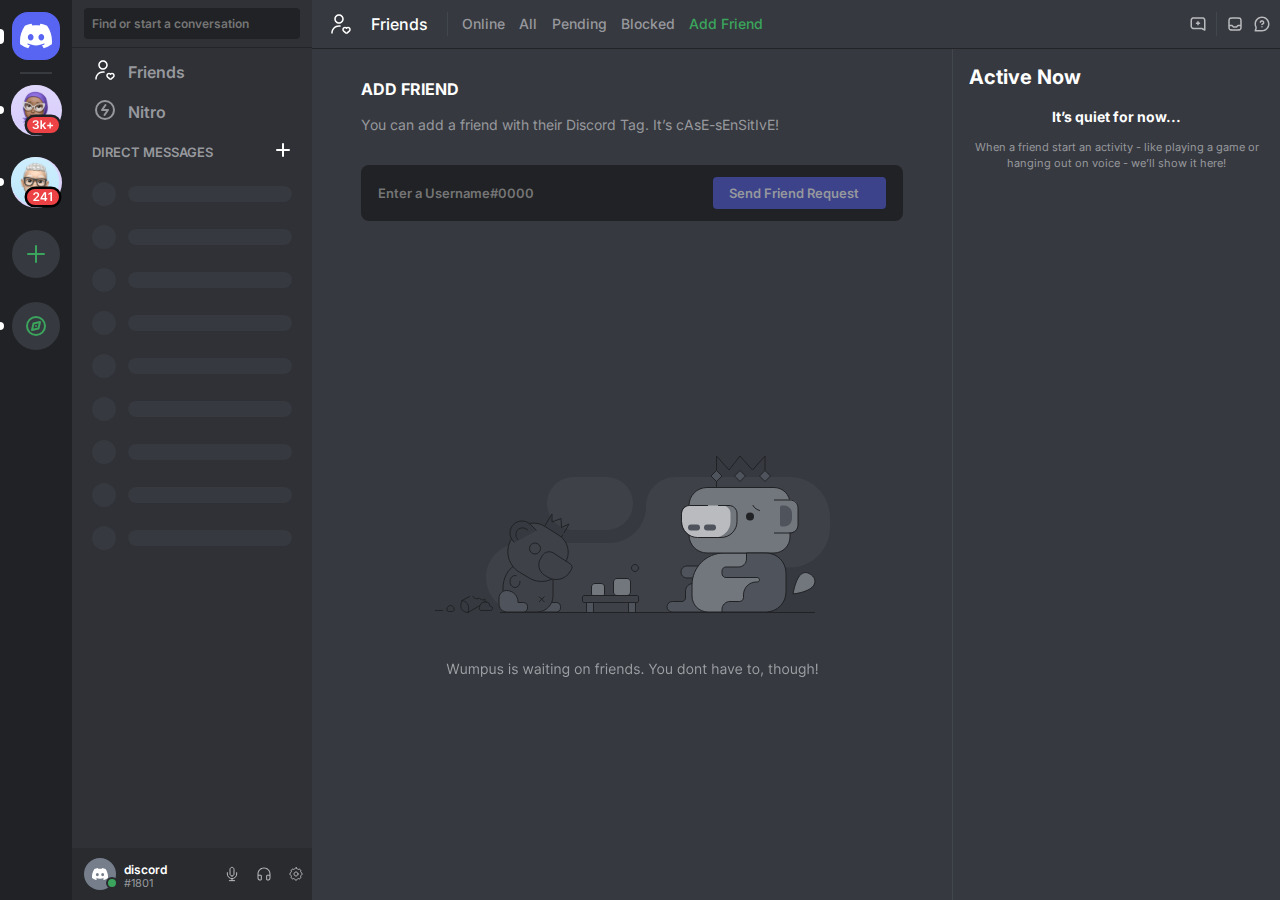
<file: index.html>
<!DOCTYPE html>
<html lang="en">

<head>
    <meta charset="UTF-8">
    <meta http-equiv="X-UA-Compatible" content="IE=edge">
    <meta name="viewport" content="width=device-width, initial-scale=1.0">
    <link rel="preconnect" href="https://fonts.googleapis.com">
    <link rel="preconnect" href="https://fonts.gstatic.com" crossorigin>
    <link href="https://fonts.googleapis.com/css2?family=Inter:wght@600&display=swap" rel="stylesheet">
    <script src="./js/jquery-3.6.1.min.js"></script>
    <script src="./js/main.js"></script>
    <link rel="stylesheet" href="./public/css/styles.min.css">
    <title>Discord</title>
</head>

<body>
    <div class="main-container">
        <div class="left-navbar">
            <nav>
                <ul>
                    <li id="defult-discord-button">
                        <span class="min-white-left-line"></span>
                        <div class="defult-button-inner">
                            <img src="./images/svgs/defult-discord.svg" alt="defult discord logo">
                        </div>
                    </li>
                    <span class="gray-line"></span>
                    <li class="delete">
                        <span class="min-white-left-line"></span>
                        <div class="button-inner">
                            <img src="./images/svgs/grandmom-avatar.svg" alt="grandmom avatar image">
                        </div>
                    </li>
                    <li class="delete">
                        <span class="min-white-left-line"></span>
                        <div class="button-inner">
                            <img src="./images/svgs/grandpa-avatar.svg" alt="grandpa avatar image">
                        </div>
                    </li>
                    <li class="delete">
                        <div class="button-gray">
                            <img src="./images/svgs/plus.svg" alt="plus icon">
                        </div>
                    </li>
                    <li class="delete">
                        <span class="min-white-left-line"></span>
                        <div class="button-gray">
                            <img src="./images/svgs/compass.svg" alt="compass icon">
                        </div>
                    </li>
                </ul>
            </nav>
        </div>
        <div class="left-message-bar ">
            <div class="left-messageBar-inner">
                <div class="input-plase">
                    <input type="text" placeholder="Find or start a conversation">
                </div>
                <div class="messageBar-buttons">
                    <div class="messageBar-button sets-message-bar">
                        <div class="icon"><img src="./images/svgs/friend-button-icon.svg" alt="frined button icon">
                        </div>
                        <div class="messageBar-tittle">
                            <p>Friends</p>
                        </div>
                    </div>
                    <div class="messageBar-button sets-message-bar">
                        <div class="icon"><img src="./images/svgs/nitro-icon.svg" alt="nitro button icon"></div>
                        <div class="messageBar-tittle">
                            <p>Nitro</p>
                        </div>
                    </div>
                    <div class="button messageBar-button sets-message-bar">
                        <p class="static-tittle">DIRECT MESSAGES</p>
                        <div class="other-icon"><img src="./images/svgs/plus-icon_2.svg" alt="direct massage plus icon">
                        </div>
                    </div>
                </div>
                <div class="message-list">
                    <ul>
                        <li>
                            <div class="avatar"></div>
                            <div class="human-tittle"></div>
                        </li>
                        <li>
                            <div class="avatar"></div>
                            <div class="human-tittle"></div>
                        </li>
                        <li>
                            <div class="avatar"></div>
                            <div class="human-tittle"></div>
                        </li>
                        <li>
                            <div class="avatar"></div>
                            <div class="human-tittle"></div>
                        </li>
                        <li>
                            <div class="avatar"></div>
                            <div class="human-tittle"></div>
                        </li>
                        <li>
                            <div class="avatar"></div>
                            <div class="human-tittle"></div>
                        </li>
                        <li>
                            <div class="avatar"></div>
                            <div class="human-tittle"></div>
                        </li>
                        <li>
                            <div class="avatar"></div>
                            <div class="human-tittle"></div>
                        </li>
                        <li>
                            <div class="avatar"></div>
                            <div class="human-tittle"></div>
                        </li>
                </div>
                <div class="min-profile-bar">
                    <div class="profileBar-logo-id">
                        <div class="avatar">
                            <div class="avatar-plase">
                                <img src="./images/svgs/profile-avatar-icon.svg" alt="min profile bar avatar icon">
                            </div>
                            <div class="online-dot">
                                <img src="./images/svgs/profile-online-icon.svg" alt="green curcle icon">
                            </div>
                        </div>
                        <div class="user-tittle">
                            <div class="profileBar-tittle">
                                <div class="username">
                                    <p>discord</p>
                                </div>
                                <div class="user-id">
                                    <p>#1801</p>
                                </div>
                            </div>
                        </div>
                    </div>
                    <div class="profileBar-settings">
                        <div class="profileBar-setting-icons">
                            <img src="./images/svgs/microphone-icon.svg" alt="microphon icon">
                            <img src="./images/svgs/headphones-icon.svg" alt="headphones icons">
                            <img src="./images/svgs/settings-icon.svg" alt="sattings icons">
                        </div>
                    </div>
                </div>
            </div>
        </div>
        <div class="add-friend-upper"></div>
        <section class="add-friend">
            <div class="add-friend-upper">
                <div class="upper-menu-tittle">
                    <img src="./images/svgs/friend-button-icon.svg" alt="friend button icon">
                    <p>Friends</p>
                </div>
                <span class="right-gray-line"></span>
                <div class="upper-menu-childs">
                    <div class="upper-menu-buttons">
                        <ul>
                            <li>Online</li>
                            <li>All</li>
                            <li>Pending</li>
                            <li>Blocked</li>
                            <li id="green-add-friend">Add Friend</li>
                        </ul>
                    </div>
                    <div class="upper-menu-icons">
                        <div class="upper-menu-icons-inner"><img src="./images/svgs/message-square-medical-icon.svg"
                                alt=" message square medical icon">
                            <span class="right-gray-line"></span>
                            <img src="./images/svgs/inbox-icon.svg" alt="upper menu indox icon">
                            <img src="./images/svgs/message-circle-question-icon.svg"
                                alt="message circle question icon">
                        </div>
                    </div>
                </div>
            </div>
            <div class="main-sec">
                <div class="left">
                    <div class="add-friend-bottom">
                        <div class="add-friend-bottom-tittle">
                            <div>
                                <h6>
                                    ADD FRIEND
                                </h6>
                                <p>You can add a friend with their Discord Tag. It’s cAsE-sEnSitIvE!</p>
                            </div>
                            <div class="input-plase">
                                <input type="text" placeholder="Enter a Username#0000">
                                <div class="input-button">
                                    <p>Send Friend Request</p>
                                </div>
                            </div>
                        </div>
                    </div>
                    <div class="wampus-plase">
                        <div class="wampus">
                            <img src="./images/svgs/wampus.svg" alt="wampus image">
                        </div>
                    </div>
                </div>
                <div class="right">
                    <div class="right-info">
                        <div class="right-tittle">
                            <p>
                                Active Now
                            </p>
                        </div>
                        <div class="right-info">
                            <p class="right-info-tittle">
                                It’s quiet for now...
                            </p>
                            <p class="min-info">
                                When a friend start an activity - like playing a game or hanging out on voice - we’ll
                                show
                                it
                                here!
                            </p>
                        </div>
                    </div>
                </div>
            </div>
        </section>
    </div>
</body>

</html>
</file>
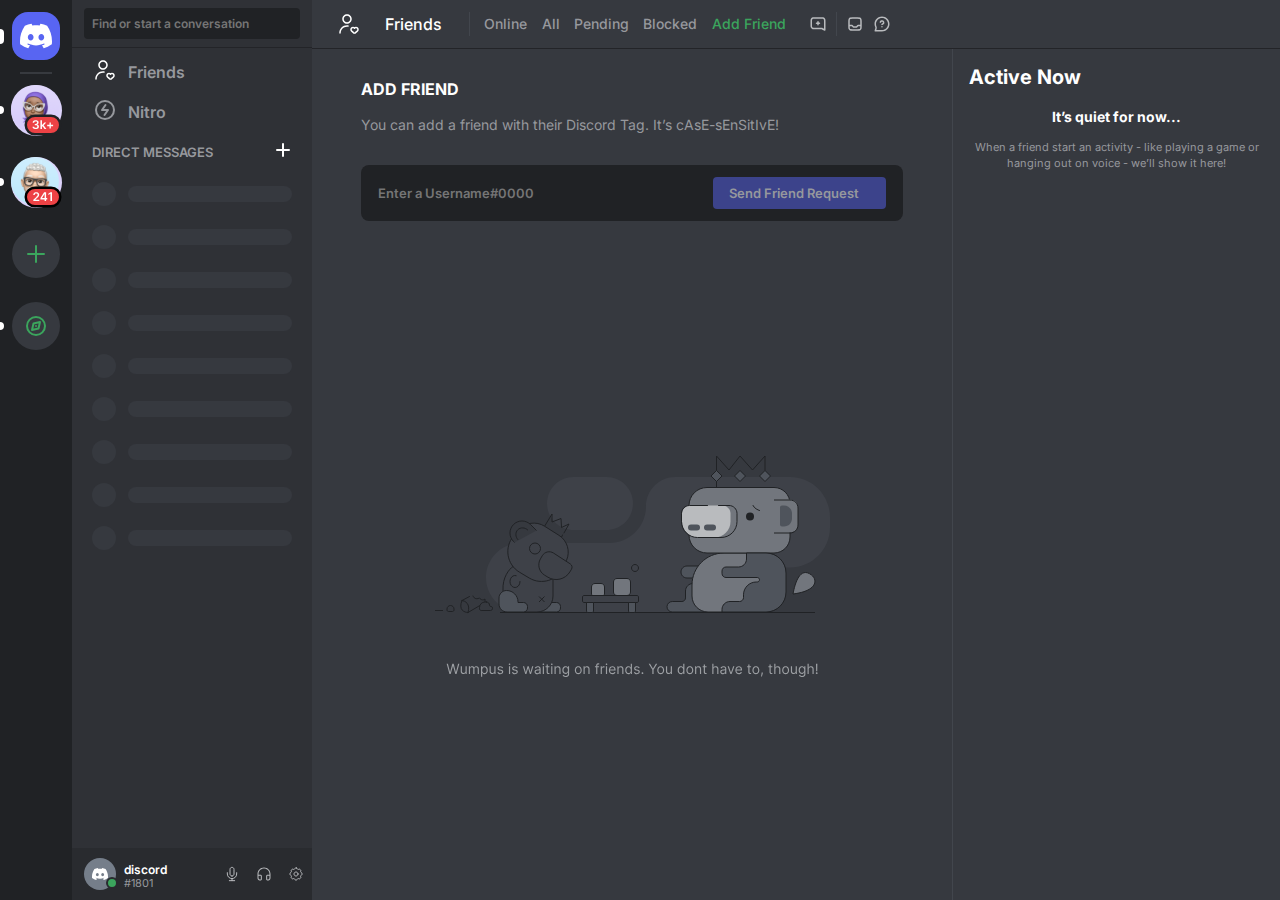
<file: files/index.html>
<!DOCTYPE html>
<html lang="en">

<head>
    <meta charset="UTF-8">
    <meta http-equiv="X-UA-Compatible" content="IE=edge">
    <meta name="viewport" content="width=device-width, initial-scale=1.0">
    <link rel="preconnect" href="https://fonts.googleapis.com">
    <link rel="preconnect" href="https://fonts.gstatic.com" crossorigin>
    <link href="https://fonts.googleapis.com/css2?family=Inter:wght@600&display=swap" rel="stylesheet">
    <script src="/js/jquery-3.6.1.min.js"></script>
    <script src="/js/main.js"></script>
    <link rel="stylesheet" href="/public/css/styles.min.css">
    <title>Discord</title>
</head>

<body>
    <div class="main-container">
        <div class="left-navbar">
            <nav>
                <ul>
                    <li id="defult-discord-button">
                        <span class="min-white-left-line"></span>
                        <div class="defult-button-inner">
                            <img src="/images/svgs/defult-discord.svg" alt="defult discord logo">
                        </div>
                    </li>
                    <span class="gray-line"></span>
                    <li class="delete">
                        <span class="min-white-left-line"></span>
                        <div class="button-inner">
                            <img src="/images/svgs/grandmom-avatar.svg" alt="grandmom avatar image">
                        </div>
                    </li>
                    <li class="delete">
                        <span class="min-white-left-line"></span>
                        <div class="button-inner">
                            <img src="/images/svgs/grandpa-avatar.svg" alt="grandpa avatar image">
                        </div>
                    </li>
                    <li class="delete">
                        <div class="button-gray">
                            <img src="/images/svgs/plus.svg" alt="plus icon">
                        </div>
                    </li>
                    <li class="delete">
                        <span class="min-white-left-line"></span>
                        <div class="button-gray">
                            <img src="/images/svgs/compass.svg" alt="compass icon">
                        </div>
                    </li>
                </ul>
            </nav>
        </div>
        <div class="left-message-bar ">
            <div class="left-messageBar-inner">
                <div class="input-plase">
                    <input type="text" placeholder="Find or start a conversation">
                </div>
                <div class="messageBar-buttons">
                    <div class="messageBar-button sets-message-bar">
                        <div class="icon"><img src="/images/svgs/friend-button-icon.svg" alt="frined button icon"></div>
                        <div class="messageBar-tittle">
                            <p>Friends</p>
                        </div>
                    </div>
                    <div class="messageBar-button sets-message-bar">
                        <div class="icon"><img src="/images/svgs/nitro-icon.svg" alt="nitro button icon"></div>
                        <div class="messageBar-tittle">
                            <p>Nitro</p>
                        </div>
                    </div>
                    <div class="button messageBar-button sets-message-bar">
                        <p class="static-tittle">DIRECT MESSAGES</p>
                        <div class="other-icon"><img src="/images/svgs/plus-icon_2.svg" alt="direct massage plus icon">
                        </div>
                    </div>
                </div>
                <div class="message-list">
                    <ul>
                        <li>
                            <div class="avatar"></div>
                            <div class="human-tittle"></div>
                        </li>
                        <li>
                            <div class="avatar"></div>
                            <div class="human-tittle"></div>
                        </li>
                        <li>
                            <div class="avatar"></div>
                            <div class="human-tittle"></div>
                        </li>
                        <li>
                            <div class="avatar"></div>
                            <div class="human-tittle"></div>
                        </li>
                        <li>
                            <div class="avatar"></div>
                            <div class="human-tittle"></div>
                        </li>
                        <li>
                            <div class="avatar"></div>
                            <div class="human-tittle"></div>
                        </li>
                        <li>
                            <div class="avatar"></div>
                            <div class="human-tittle"></div>
                        </li>
                        <li>
                            <div class="avatar"></div>
                            <div class="human-tittle"></div>
                        </li>
                        <li>
                            <div class="avatar"></div>
                            <div class="human-tittle"></div>
                        </li>
                </div>
                <div class="min-profile-bar">
                    <div class="profileBar-logo-id">
                        <div class="avatar">
                            <div class="avatar-plase">
                                <img src="/images/svgs/profile-avatar-icon.svg" alt="min profile bar avatar icon">
                            </div>
                            <div class="online-dot">
                                <img src="/images/svgs/profile-online-icon.svg" alt="green curcle icon">
                            </div>
                        </div>
                        <div class="user-tittle">
                            <div class="profileBar-tittle">
                                <div class="username">
                                    <p>discord</p>
                                </div>
                                <div class="user-id">
                                    <p>#1801</p>
                                </div>
                            </div>
                        </div>
                    </div>
                    <div class="profileBar-settings">
                        <div class="profileBar-setting-icons">
                            <img src="/images/svgs/microphone-icon.svg" alt="microphon icon">
                            <img src="/images/svgs/headphones-icon.svg" alt="headphones icons">
                            <img src="/images/svgs/settings-icon.svg" alt="sattings icons">
                        </div>
                    </div>
                </div>
            </div>
        </div>
        <div class="add-friend-upper"></div>
        <section class="add-friend">
            <div class="add-friend-upper">
                <div class="upper-menu-tittle">
                    <img src="/images/svgs/friend-button-icon.svg" alt="friend button icon">
                    <p>Friends</p>
                </div>
                <span class="right-gray-line"></span>
                <div class="upper-menu-buttons">
                    <ul>
                        <li>Online</li>
                        <li>All</li>
                        <li>Pending</li>
                        <li>Blocked</li>
                        <li id="green-add-friend">Add Friend</li>
                    </ul>
                </div>
                <div class="upper-menu-icons">
                    <div class="upper-menu-icons-inner"><img src="/images/svgs/message-square-medical-icon.svg"
                            alt=" message square medical icon">
                        <span class="right-gray-line"></span>
                        <img src="/images/svgs/inbox-icon.svg" alt="upper menu indox icon">
                        <img src="/images/svgs/message-circle-question-icon.svg" alt="message circle question icon">
                    </div>

                </div>
            </div>
            <div class="main-sec">
                <div class="left">
                    <div class="add-friend-bottom">
                        <div class="add-friend-bottom-tittle">
                            <div>
                                <h6>
                                    ADD FRIEND
                                </h6>
                                <p>You can add a friend with their Discord Tag. It’s cAsE-sEnSitIvE!</p>
                            </div>
                            <div class="input-plase">
                                <input type="text" placeholder="Enter a Username#0000">
                                <div class="input-button">
                                    <p>Send Friend Request</p>
                                </div>
                            </div>
                        </div>
                    </div>
                    <div class="wampus-plase">
                        <div class="wampus">
                            <img src="/images/svgs/wampus.svg" alt="wampus image">
                        </div>
                    </div>
                </div>
                <div class="right">
                    <div class="right-info">
                        <div class="right-tittle">
                            <p>
                                Active Now
                            </p>
                        </div>
                        <div class="right-info">
                            <p class="right-info-tittle">
                                It’s quiet for now...
                            </p>
                            <p class="min-info">
                                When a friend start an activity - like playing a game or hanging out on voice - we’ll
                                show
                                it
                                here!
                            </p>
                        </div>
                    </div>
                </div>
            </div>
        </section>
    </div>
</body>

</html>
</file>
<file: public/css/styles.min.css>
*{margin:0;padding:0}body,.sets-message-bar,.gray-line,.min-white-left-line,.middle-white-left-line,.large-white-left-line,.left-navbar nav,.left-navbar nav ul .gray-line,.left-message-bar .left-messageBar-inner .messageBar-buttons .messageBar-button,.left-message-bar .left-messageBar-inner .min-profile-bar,.left-message-bar .left-messageBar-inner .min-profile-bar .profileBar-logo-id,.left-message-bar .left-messageBar-inner .profileBar-settings .profileBar-setting-icons,.add-friend .add-friend-upper .upper-menu-buttons,.add-friend .add-friend-upper .upper-menu-buttons ul,.add-friend .add-friend-upper .upper-menu-icons,.add-friend .add-friend-upper .upper-menu-icons .upper-menu-icons-inner,.add-friend .main-sec .left .add-friend-bottom .add-friend-bottom-tittle,.add-friend .main-sec .left .add-friend-bottom .add-friend-bottom-tittle .input-plase{display:-webkit-box;display:-ms-flexbox;display:flex}.defult-button-inner,.button-inner,.button-gray,.left-navbar nav ul #defult-discord-button,.left-navbar nav ul li,.left-message-bar .left-messageBar-inner .input-plase,.left-message-bar .left-messageBar-inner .message-list ul li,.left-message-bar .left-messageBar-inner .min-profile-bar .profileBar-logo-id .avatar,.left-message-bar .left-messageBar-inner .min-profile-bar .profileBar-logo-id .avatar-plase,.add-friend .add-friend-upper .upper-menu-tittle,.add-friend .main-sec .left .add-friend-bottom .add-friend-bottom-tittle .input-plase .input-button{display:-webkit-box;display:-ms-flexbox;display:flex;-webkit-box-pack:center;-ms-flex-pack:center;justify-content:center;-webkit-box-align:center;-ms-flex-align:center;align-items:center}.left-message-bar .left-messageBar-inner .messageBar-buttons .messageBar-button .messageBar-tittle{color:#96989D;font-size:16px;font-family:'Inter';font-style:normal;font-weight:600;width:164px;margin-right:12px}.left-message-bar .left-messageBar-inner .messageBar-buttons .button .static-tittle,.add-friend .main-sec .left .add-friend-bottom .add-friend-bottom-tittle .input-plase input,.add-friend .main-sec .left .add-friend-bottom .add-friend-bottom-tittle .input-plase .input-button p{color:#96989D;font-size:13px;font-family:'Inter';font-style:normal;font-weight:600;width:164px}.left-message-bar .left-messageBar-inner .min-profile-bar .profileBar-logo-id .user-tittle .profileBar-tittle .username p{color:#FFFFFF;font-size:12px;font-family:'Inter';font-style:normal;font-weight:600}.left-message-bar .left-messageBar-inner .min-profile-bar .profileBar-logo-id .user-tittle .profileBar-tittle .user-id p{font-family:'Inter';font-style:normal;font-weight:400;font-size:11px;line-height:12px;color:#96989D}body{background-color:#202225}.main-container{min-height:100vh;min-width:100%;display:-webkit-box;display:-ms-flexbox;display:flex}.sets-message-bar{-webkit-box-pack:justify;-ms-flex-pack:justify;justify-content:space-between;-webkit-box-align:center;-ms-flex-align:center;align-items:center;min-width:224px;min-height:32px;border-radius:4px;margin:8px 0 8px}.defult-button-inner{min-width:48px;min-height:48px;background:#5865F2;border-radius:16px}.button-inner{min-width:48px;min-height:48px;background:#dcd3fb;border-radius:50%}.button-gray{min-width:48px;min-height:48px;background:#36393F;border-radius:50%}.gray-line{background:#373A3F;margin:0 auto;width:32px;min-height:2px}.right-gray-line{display:-webkit-box;display:-ms-flexbox;display:flex;-ms-flex-item-align:center;align-self:center;height:24px;width:1px;background:#42464D}.min-white-left-line{width:4px;height:8px;background:#FFFFFF;border-radius:0px 4px 4px 0px;left:0;position:absolute;-webkit-transition:0.7;transition:0.7}.middle-white-left-line{width:4px;height:15px;background:#FFFFFF;border-radius:0px 4px 4px 0px;left:0;position:absolute;-webkit-transition:0.7s;transition:0.7s}.large-white-left-line{width:4px;height:42px;background:#FFFFFF;border-radius:0px 4px 4px 0px;left:0;position:absolute;-webkit-transition:0.7s;transition:0.7s}.left-navbar{max-height:100vh}.left-navbar nav{-webkit-box-orient:horizontal;-webkit-box-direction:normal;-ms-flex-direction:row;flex-direction:row;max-width:72px}.left-navbar nav ul{list-style-type:none}.left-navbar nav ul li{min-width:72px;min-height:72px;color:#FFFFFF}.left-navbar nav ul .gray-line{background:#373A3F;margin:0 auto;min-width:32px;min-height:2px}.left-message-bar{display:-webkit-box;display:-ms-flexbox;display:flex;-webkit-box-orient:vertical;-webkit-box-direction:normal;-ms-flex-direction:column;flex-direction:column;-webkit-box-pack:justify;-ms-flex-pack:justify;justify-content:space-between;-webkit-box-align:center;-ms-flex-align:center;align-items:center;max-width:240px;background:#2F3136;height:100%}.left-message-bar .left-messageBar-inner{background:#2F3136;max-width:240px;display:-webkit-box;display:-ms-flexbox;display:flex;-webkit-box-orient:vertical;-webkit-box-direction:normal;-ms-flex-direction:column;flex-direction:column;-webkit-box-pack:justify;-ms-flex-pack:justify;justify-content:space-between;height:100%;background:#2F3136}.left-message-bar .left-messageBar-inner .input-plase{width:240px;height:48px;border-bottom:1px solid #232428}.left-message-bar .left-messageBar-inner .input-plase input{min-width:200px;max-height:32px;margin:8px 0 8px;background-color:#202225;color:#96989D;font-size:12px;font-family:'Inter';font-style:normal;font-weight:600;padding:8px;border-radius:4px;border:none;outline:none}.left-message-bar .left-messageBar-inner .messageBar-buttons .messageBar-button{margin:8px 8px;max-width:224px;max-height:32px}.left-message-bar .left-messageBar-inner .messageBar-buttons .messageBar-button .icon{min-width:18px;min-height:18px;margin-left:15px}.left-message-bar .left-messageBar-inner .messageBar-buttons .button{margin:8px 8px 0 20px}.left-message-bar .left-messageBar-inner .messageBar-buttons .button .other-icon{min-width:12px;min-height:12px;margin-right:26px}.left-message-bar .left-messageBar-inner .message-list{max-width:240px;height:100%}.left-message-bar .left-messageBar-inner .message-list ul{max-height:100%}.left-message-bar .left-messageBar-inner .message-list ul li{-webkit-box-pack:justify;-ms-flex-pack:justify;justify-content:space-between;margin:8px 8px;max-width:224px;min-height:35px}.left-message-bar .left-messageBar-inner .message-list ul li .avatar{min-width:24px;min-height:24px;background:#36393F;border-radius:24px;margin-left:12px}.left-message-bar .left-messageBar-inner .message-list ul li .human-tittle{min-width:164px;min-height:16px;border-radius:24px;background:#36393F;margin-right:12px}.left-message-bar .left-messageBar-inner .min-profile-bar{-webkit-box-pack:justify;-ms-flex-pack:justify;justify-content:space-between;-webkit-box-align:center;-ms-flex-align:center;align-items:center;width:100%;min-height:52px;background:#292B2F}.left-message-bar .left-messageBar-inner .min-profile-bar .profileBar-logo-id{position:relative;-webkit-box-pack:justify;-ms-flex-pack:justify;justify-content:space-between;margin-left:8px}.left-message-bar .left-messageBar-inner .min-profile-bar .profileBar-logo-id .avatar{margin:0 4px}.left-message-bar .left-messageBar-inner .min-profile-bar .profileBar-logo-id .user-tittle{max-width:104px;min-height:32px}.left-message-bar .left-messageBar-inner .min-profile-bar .profileBar-logo-id .user-tittle .profileBar-tittle .username p{padding-left:4px;padding-top:4px}.left-message-bar .left-messageBar-inner .min-profile-bar .profileBar-logo-id .user-tittle .profileBar-tittle .user-id p{padding-left:4px}.left-message-bar .left-messageBar-inner .min-profile-bar .profileBar-logo-id .avatar-plase{min-width:32px;min-height:32px;border-radius:32px;background:#757E8A}.left-message-bar .left-messageBar-inner .min-profile-bar .profileBar-logo-id .online-dot{position:absolute;left:26px;top:17px}.left-message-bar .left-messageBar-inner .profileBar-settings{min-width:80px;margin-right:8px}.left-message-bar .left-messageBar-inner .profileBar-settings .profileBar-setting-icons{-webkit-box-pack:justify;-ms-flex-pack:justify;justify-content:space-between}.add-friend{display:-webkit-box;display:-ms-flexbox;display:flex;-webkit-box-orient:vertical;-webkit-box-direction:normal;-ms-flex-direction:column;flex-direction:column;width:100%;background:#36393F}.add-friend .add-friend-upper{max-width:100vw;min-height:48px;display:-webkit-box;display:-ms-flexbox;display:flex;background:#36393F;border-bottom:1px solid #232428}.add-friend .add-friend-upper .upper-menu-childs{display:-webkit-box;display:-ms-flexbox;display:flex;-webkit-box-pack:justify;-ms-flex-pack:justify;justify-content:space-between;width:100%}.add-friend .add-friend-upper .upper-menu-tittle{-webkit-box-pack:space-evenly;-ms-flex-pack:space-evenly;justify-content:space-evenly;min-height:48px;width:157px}.add-friend .add-friend-upper .upper-menu-tittle p{min-height:24px;max-width:57px;font-family:'Inter';font-style:normal;font-weight:500;font-size:16px;line-height:24px;color:#FFFFFF}.add-friend .add-friend-upper .upper-menu-buttons{-webkit-box-align:center;-ms-flex-align:center;align-items:center;-webkit-box-pack:space-evenly;-ms-flex-pack:space-evenly;justify-content:space-evenly}.add-friend .add-friend-upper .upper-menu-buttons ul{min-width:330px;-webkit-box-pack:space-evenly;-ms-flex-pack:space-evenly;justify-content:space-evenly;list-style-type:none}.add-friend .add-friend-upper .upper-menu-buttons ul li{font-family:'Inter';font-style:normal;font-weight:500;font-size:14px;line-height:24px;color:#96989D}.add-friend .add-friend-upper .upper-menu-buttons ul #green-add-friend{color:#3BA55D}.add-friend .add-friend-upper .upper-menu-icons{-webkit-box-align:center;-ms-flex-align:center;align-items:center}.add-friend .add-friend-upper .upper-menu-icons .upper-menu-icons-inner{width:100px;-webkit-box-align:center;-ms-flex-align:center;align-items:center;-webkit-box-pack:space-evenly;-ms-flex-pack:space-evenly;justify-content:space-evenly}.add-friend .add-friend-upper .upper-menu-icons img{height:18px;width:18px}.add-friend .main-sec{display:-webkit-box;display:-ms-flexbox;display:flex;-webkit-box-orient:horizontal;-webkit-box-direction:normal;-ms-flex-direction:row;flex-direction:row;-webkit-box-pack:justify;-ms-flex-pack:justify;justify-content:space-between;height:calc( 100vh - 49px);width:100%}.add-friend .main-sec .left{display:-webkit-box;display:-ms-flexbox;display:flex;-webkit-box-orient:vertical;-webkit-box-direction:normal;-ms-flex-direction:column;flex-direction:column;-webkit-box-pack:justify;-ms-flex-pack:justify;justify-content:space-between;background:#36393F;width:100%;max-height:100vh}.add-friend .main-sec .left .add-friend-bottom{max-width:100%;max-height:150px;margin:16px 32px}.add-friend .main-sec .left .add-friend-bottom .add-friend-bottom-tittle{-webkit-box-orient:vertical;-webkit-box-direction:normal;-ms-flex-direction:column;flex-direction:column;-webkit-box-pack:justify;-ms-flex-pack:justify;justify-content:space-between;max-width:100vw;min-height:156px}.add-friend .main-sec .left .add-friend-bottom .add-friend-bottom-tittle div{display:-webkit-box;display:-ms-flexbox;display:flex;-webkit-box-pack:space-evenly;-ms-flex-pack:space-evenly;justify-content:space-evenly;-webkit-box-orient:vertical;-webkit-box-direction:normal;-ms-flex-direction:column;flex-direction:column;margin:0 17px;max-width:100vw;min-height:84px}.add-friend .main-sec .left .add-friend-bottom .add-friend-bottom-tittle div h6{min-height:24px;max-width:100vw;font-family:'Inter';font-style:normal;font-weight:700;font-size:16px;line-height:24px;color:#FFFFFF}.add-friend .main-sec .left .add-friend-bottom .add-friend-bottom-tittle div p{min-height:24px;max-width:100vw;font-family:'Inter';font-style:normal;font-weight:400;font-size:14px;line-height:24px;color:#96989D}.add-friend .main-sec .left .add-friend-bottom .add-friend-bottom-tittle .input-plase{-webkit-box-pack:justify;-ms-flex-pack:justify;justify-content:space-between;-webkit-box-align:center;-ms-flex-align:center;align-items:center;-webkit-box-orient:horizontal;-webkit-box-direction:normal;-ms-flex-direction:row;flex-direction:row;height:56px;background:#202225;border-radius:8px;max-width:100%;min-height:56px}.add-friend .main-sec .left .add-friend-bottom .add-friend-bottom-tittle .input-plase input{min-height:24px;max-width:982px;margin-left:17px;background:#202225;border:none;outline:none}.add-friend .main-sec .left .add-friend-bottom .add-friend-bottom-tittle .input-plase .input-button{min-height:32px;width:173px;background:#3C438B;border-radius:4px}.add-friend .main-sec .left .add-friend-bottom .add-friend-bottom-tittle .input-plase .input-button p{min-height:16px;max-width:141px}.add-friend .main-sec .wampus-plase{display:-webkit-box;display:-ms-flexbox;display:flex;-webkit-box-align:center;-ms-flex-align:center;align-items:center;-webkit-box-pack:center;-ms-flex-pack:center;justify-content:center;height:750px;max-width:100vw}.add-friend .main-sec .wampus-plase .wampus{display:-webkit-box;display:-ms-flexbox;display:flex;-webkit-box-align:center;-ms-flex-align:center;align-items:center;-webkit-box-pack:center;-ms-flex-pack:center;justify-content:center;max-width:100vw}.add-friend .main-sec .right{height:100%;max-width:353px;background-color:#36393F;border-left:1px solid #42464D}.add-friend .main-sec .right .right-tittle p{padding:16px;min-height:24px;max-width:327px;font-family:'Inter';font-style:normal;font-weight:700;font-size:20px;line-height:24px;color:#FFFFFF}.add-friend .main-sec .right .right-info .right-info-tittle{text-align:center;font-family:'Inter';font-style:normal;font-weight:700;font-size:14px;line-height:24px;color:#FFFFFF}.add-friend .main-sec .right .right-info .min-info{margin-top:10px;width:327px;height:32px;text-align:center;font-family:'Inter';font-style:normal;font-weight:400;font-size:11px;line-height:16px;color:#96989D}.messageBar-button:hover{background:#42464D;-webkit-transition:0.3s;transition:0.3s}.messageBar-button:hover .messageBar-tittle p{color:#FFFFFF}
</file>
